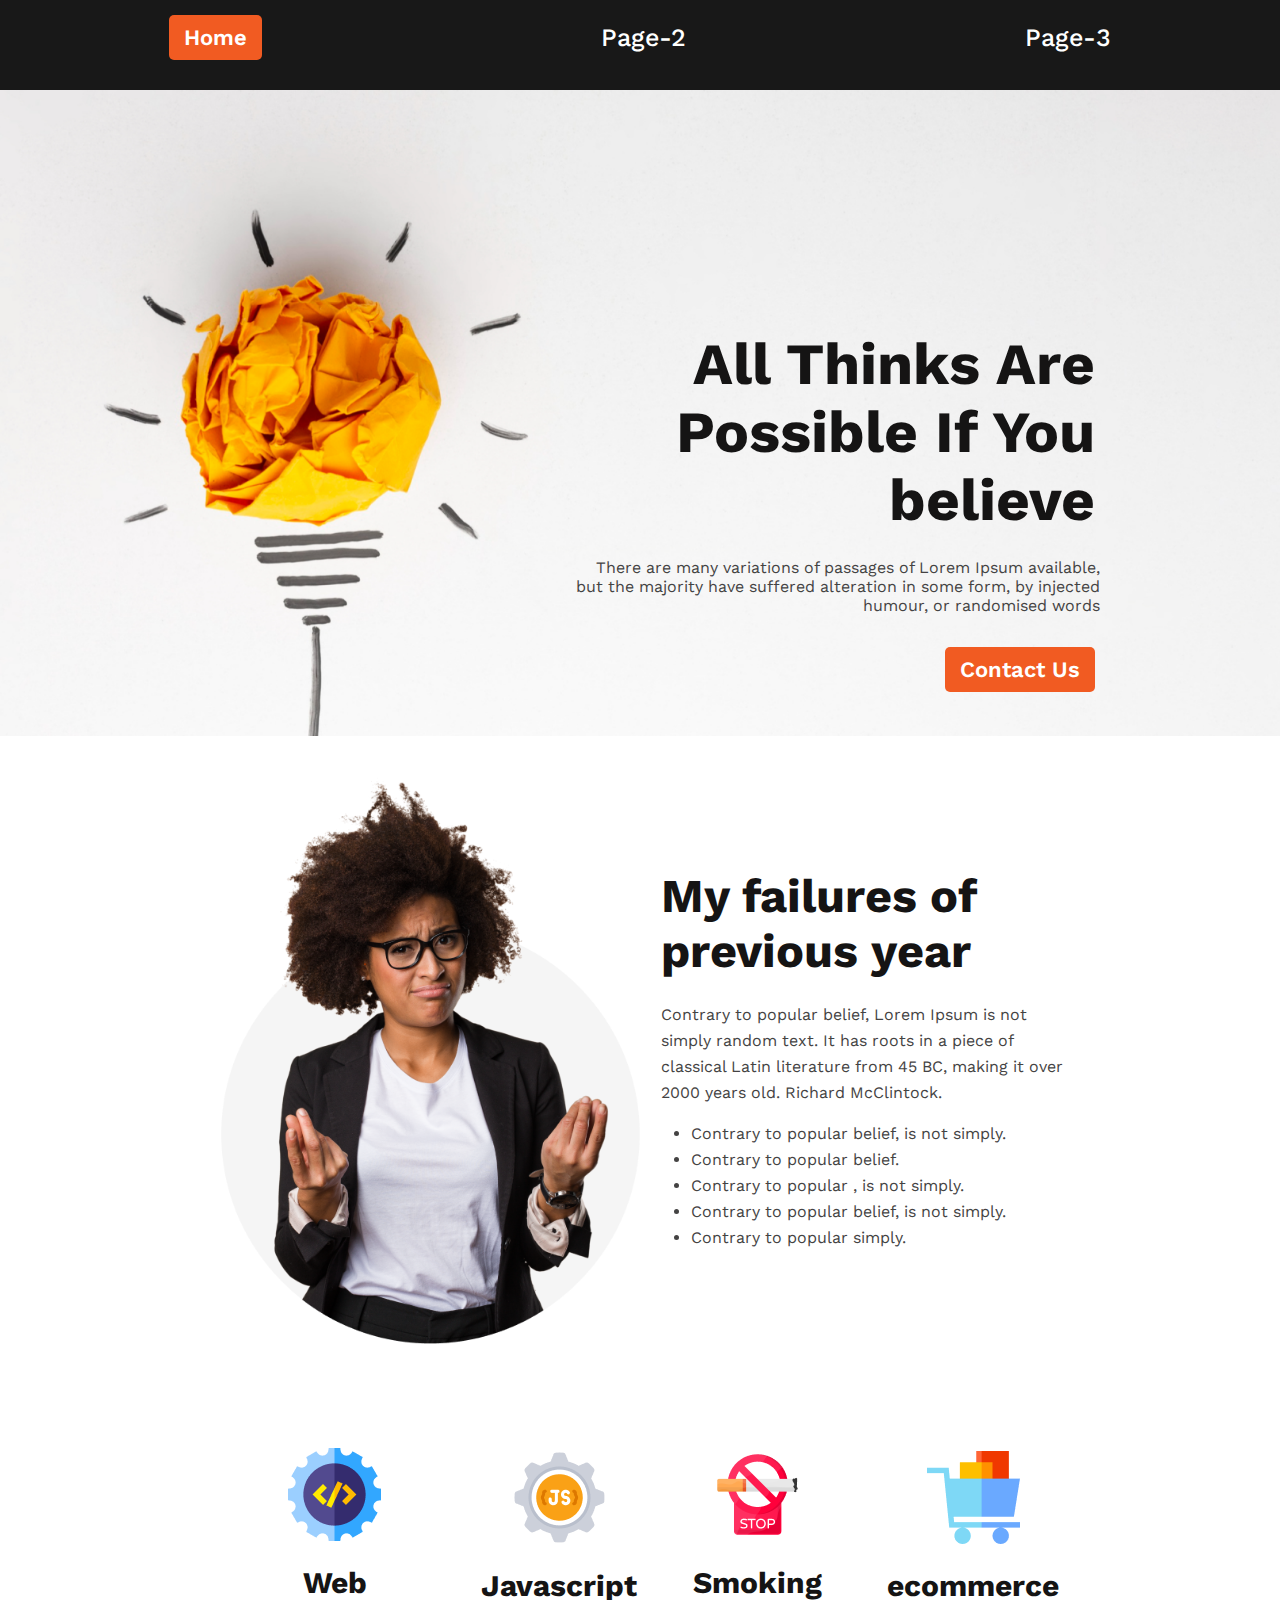
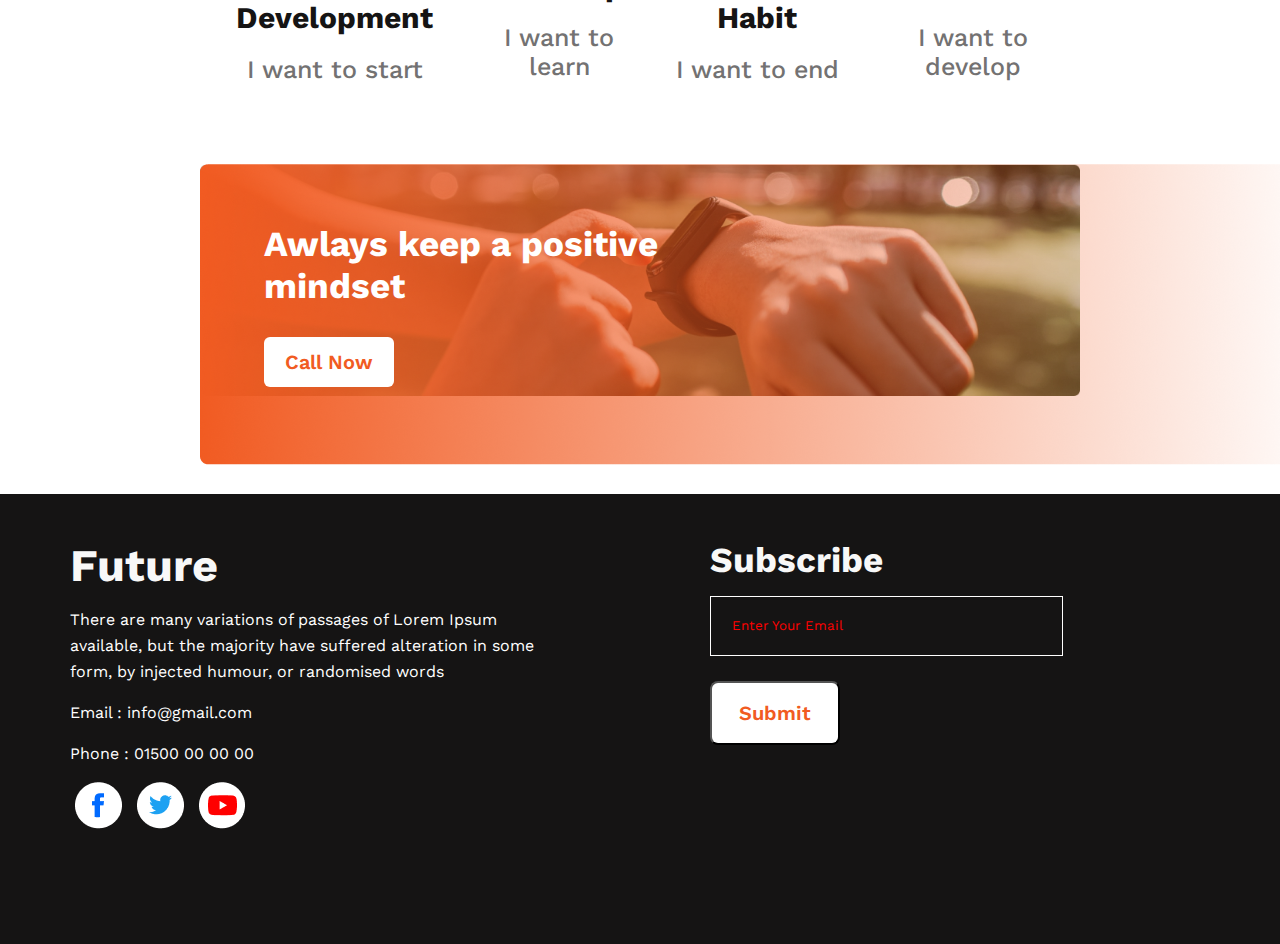
<file: index.html>
<!DOCTYPE html>
<html lang="en">

<head>
    <meta charset="UTF-8">
    <meta name="viewport" content="width=device-width, initial-scale=1.0">
    <title>Home Page</title>
    <link rel="preconnect" href="https://fonts.googleapis.com">
    <link rel="preconnect" href="https://fonts.gstatic.com" crossorigin>
    <link
        href="https://fonts.googleapis.com/css2?family=Open+Sans:ital,wght@0,300;0,400;0,500;0,600;0,700;0,800;1,300;1,400;1,500;1,600;1,700;1,800&family=Work+Sans:ital,wght@0,100;0,200;0,300;0,400;0,500;0,600;0,700;0,800;0,900;1,100;1,200;1,300;1,400;1,500;1,600;1,700;1,800;1,900&display=swap"
        rel="stylesheet">
    <link rel="stylesheet" href="styles/styles1.css">

</head>

<body oncontextmenu="return false">
    <header>
        <nav>
            <ul class="nav-ul">
                <li> <a href="index.html"><button class="home-btn">Home</button></a></li>
                <li><a href="page2.html">Page-2</a></li>
                <li><a href="page3.html">Page-3</a></li>
            </ul>
        </nav>

        <section class="header-container">
            <img class="ban-img" src="images/banner/banner1.png" alt="Banner image">
                    
            
            <div class="header-content">
                <div class="header-title"><h3>All Thinks Are Possible If You believe</h3></div>
                <div class="header-description"><p>There are many variations of passages of Lorem Ipsum available, but the majority have suffered alteration in some form, by injected humour, or randomised words</p></div>
                <div class="header-button">
                    <a href="">

                    <button class="ban-btn">Contact Us </button>

                    </a>
                </div>

            </div>
        </section>
    </header>
    <main>
        <section>
            <div class="about-frame-container">
                <div >
                    <img class="about-frame-image" src="images/person.png" alt="person">
                </div>
                <div class="about-frame-content">
                    <div class="frame-title"><h3>My failures of previous year</h3></div>
                    <div class="frame-description"><p>Contrary to popular belief, Lorem Ipsum is not simply random text. It has roots in a piece of classical Latin literature from 45 BC, making it over 2000 years old. Richard McClintock.</p></div>
                    <div class="frame-unorder-list">
                        <ul>
                            <li>Contrary to popular belief, is not simply.</li>
                            <li>Contrary to popular belief.</li>
                            <li>Contrary to popular , is not simply.</li>
                            <li>Contrary to popular belief, is not simply.</li>
                            <li>Contrary to popular simply.</li>
                        </ul>
                    </div>
                </div>
            </div>
        </section>

        <section class="my-plans">
            <div class="my-plan-box">
                <div class="my-plan-box-icon"><img src="images/icons/web.png" alt="web"></div>
                <div class="my-plans-title"><h4>Web Development</h4></div>
                <div class="my-plans-description"><p>I want to start</p></div>
            </div>
            <div class="my-plan-box">
                <div class="my-plan-box-icon"><img src="images/icons/js.png" alt="Javascript"></div>
                <div class="my-plans-title"><h4>Javascript</h4></div>
                <div class="my-plans-description"><p>I want to learn</p></div>
            </div>
            <div class="my-plan-box">
                <div class="my-plan-box-icon"><img src="images/icons/smoke.png" alt="Smoking Habit"></div>
                <div class="my-plans-title"><h4>Smoking Habit</h4></div>
                <div class="my-plans-description"><p>I want to end</p></div>
            </div>
            <div class="my-plan-box">
                <div class="my-plan-box-icon"><img src="images/icons/ecom.png" alt="ecommerce"></div>
                <div class="my-plans-title"><h4>ecommerce</h4></div>
                <div class="my-plans-description"><p>I want to develop</p></div>
            </div>
        </section>
        <section class="cover-container">
            
            <div >
                <img class="overlay" src="images/gradient2.png" alt="overlay">
                
            </div>
            
            <div class="cover-content">
                <div class="cover-title"><h3>Awlays keep a positive mindset</h3></div>
                <div ><a  href=""><button class="cover-btn">Call Now</button></a></div>
            </div>
        </section>
    </main>
    <footer>
            <section class="footer-container">

                <div class="footer-box">
                    <div class="footer-title"><h2>Future</h2></div>
                    <div class="footer-description"><p>There are many variations of passages of Lorem Ipsum available, but the majority have suffered alteration in some form, by injected humour, or randomised words</p></div>
                    <div class="footer-contact">
                        <p>Email : info@gmail.com</p>
                        <p>Phone : 01500 00 00 00</p>
                    </div>
                    <div class="footer-social-icon">
                        <a href=""><img src="images/icons/fb.png" alt="facebook"></a>
                        <a href=""><img src="images/icons/twitter.png" alt="twitter"></a>
                        <a href=""><img src="images/icons/youtube.png" alt="youtube"></a>
                    </div>
                </div>
                <div class="footer-box">
                    <div class="footer-title"><h3>Subscribe</h3></div>
                    <form action="" class="footer-form">
                        <input type="email" name="" id="" placeholder="Enter Your Email">
                    <a href=""><input type="submit" value="Submit"></a>
                    </form>
                </div>
            </section>
    </footer>
</body>

</html>
</file>
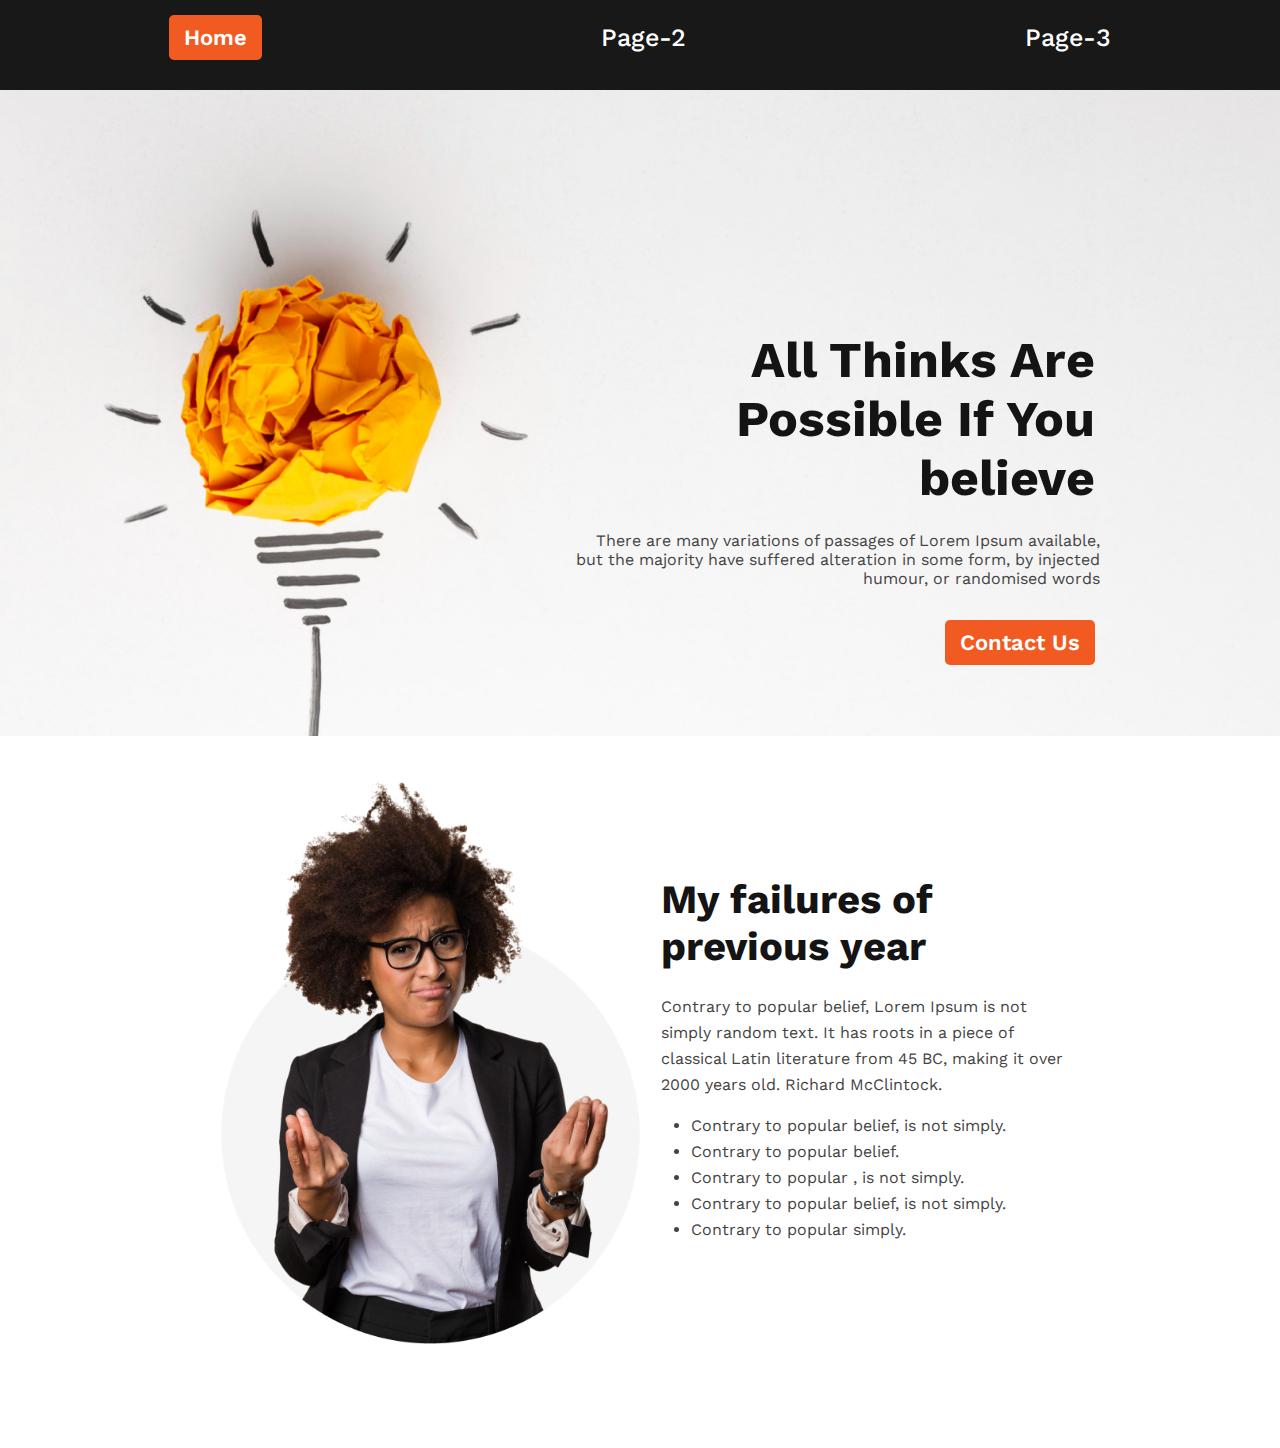
<file: home.html>
<!DOCTYPE html>
<html lang="en">

<head>
    <meta charset="UTF-8">
    <meta name="viewport" content="width=device-width, initial-scale=1.0">
    <title>Home Page</title>
    <link rel="preconnect" href="https://fonts.googleapis.com">
    <link rel="preconnect" href="https://fonts.gstatic.com" crossorigin>
    <link
        href="https://fonts.googleapis.com/css2?family=Open+Sans:ital,wght@0,300;0,400;0,500;0,600;0,700;0,800;1,300;1,400;1,500;1,600;1,700;1,800&family=Work+Sans:ital,wght@0,100;0,200;0,300;0,400;0,500;0,600;0,700;0,800;0,900;1,100;1,200;1,300;1,400;1,500;1,600;1,700;1,800;1,900&display=swap"
        rel="stylesheet">
    <link rel="stylesheet" href="styles/styles1.css">

</head>

<body>
    <header>
        <nav>
            <ul class="nav-ul">
                <li> <a href=""><button class="home-btn">Home</button></a></li>
                <li><a href="">Page-2</a></li>
                <li><a href="">Page-3</a></li>
            </ul>
        </nav>

        <section class="header-container">
            <img class="ban-img" src="images/banner/banner1.png" alt="Banner image">
                    
            
            <div class="header-content">
                <div class="header-title">All Thinks Are Possible If You believe</div>
                <div class="header-description">There are many variations of passages of Lorem Ipsum available, but the majority have suffered alteration in some form, by injected humour, or randomised words</div>
                <div class="header-button">
                    <a href="">

                    <button class="ban-btn">Contact Us </button>

                    </a>
                </div>

            </div>
        </section>
    </header>
    <main>
        <section>
            <div class="about-frame-container">
                <div >
                    <img class="about-frame-image" src="images/person.png" alt="person">
                </div>
                <div class="about-frame-content">
                    <div class="frame-title">My failures of previous year</div>
                    <div class="frame-description">Contrary to popular belief, Lorem Ipsum is not simply random text. It has roots in a piece of classical Latin literature from 45 BC, making it over 2000 years old. Richard McClintock.</div>
                    <div class="frame-unorder-list">
                        <ul>
                            <li>Contrary to popular belief, is not simply.</li>
                            <li>Contrary to popular belief.</li>
                            <li>Contrary to popular , is not simply.</li>
                            <li>Contrary to popular belief, is not simply.</li>
                            <li>Contrary to popular simply.</li>
                        </ul>
                    </div>
                </div>
            </div>
        </section>
    </main>
    <footer>

    </footer>
</body>

</html>
</file>
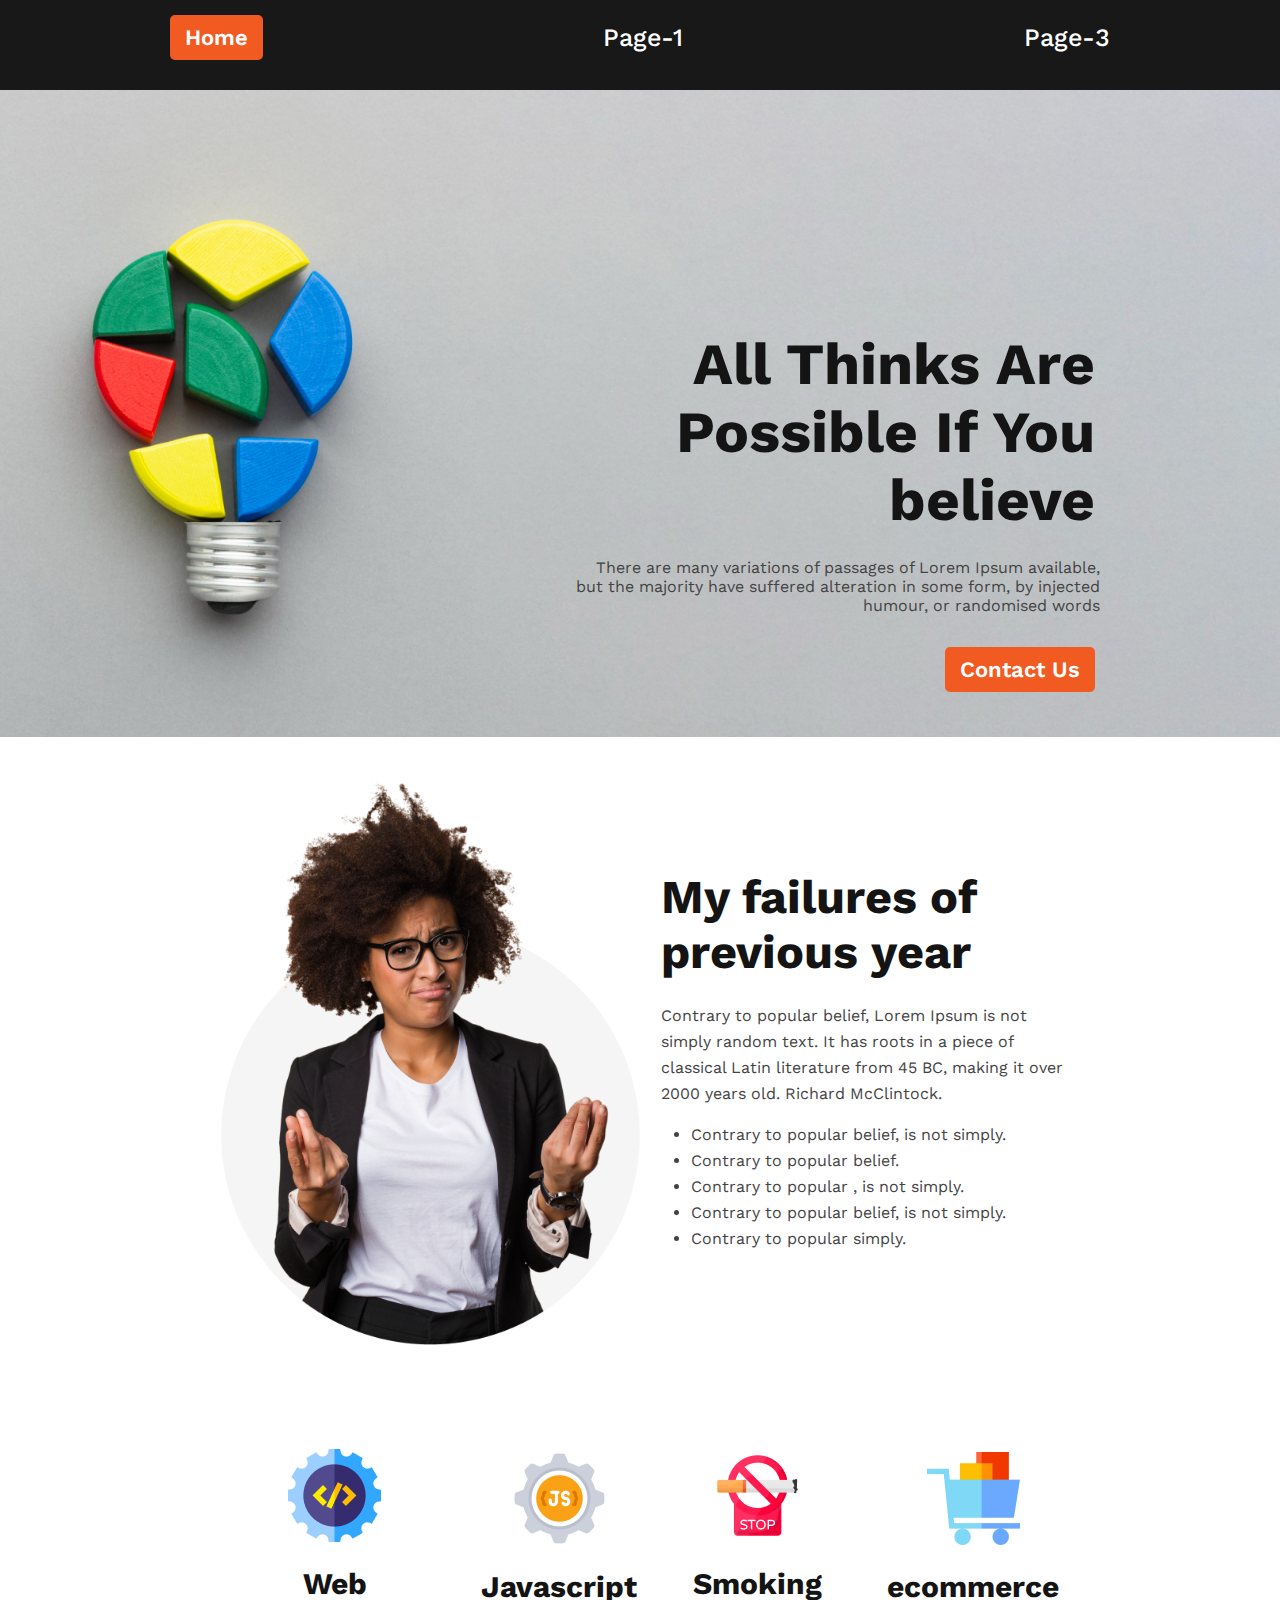
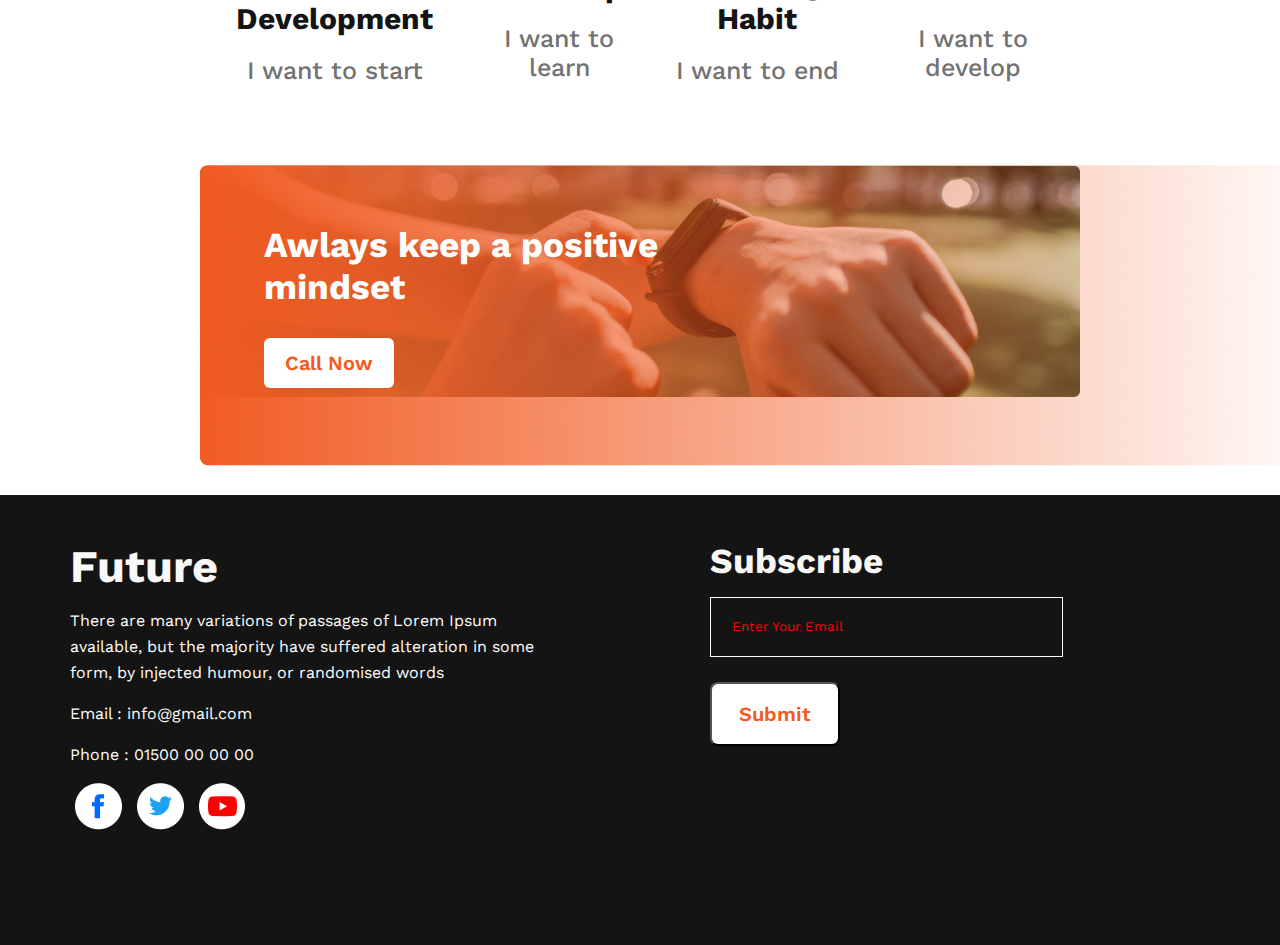
<file: page2.html>
<!DOCTYPE html>
<html lang="en">

<head>
    <meta charset="UTF-8">
    <meta name="viewport" content="width=device-width, initial-scale=1.0">
    <title>Home Page</title>
    <link rel="preconnect" href="https://fonts.googleapis.com">
    <link rel="preconnect" href="https://fonts.gstatic.com" crossorigin>
    <link
        href="https://fonts.googleapis.com/css2?family=Open+Sans:ital,wght@0,300;0,400;0,500;0,600;0,700;0,800;1,300;1,400;1,500;1,600;1,700;1,800&family=Work+Sans:ital,wght@0,100;0,200;0,300;0,400;0,500;0,600;0,700;0,800;0,900;1,100;1,200;1,300;1,400;1,500;1,600;1,700;1,800;1,900&display=swap"
        rel="stylesheet">
    <link rel="stylesheet" href="styles/styles1.css">

</head>

<body oncontextmenu="return false">
    <header>
        <nav>
            <ul class="nav-ul">
                <li> <a href="page2.html"><button class="home-btn">Home</button></a></li>
                <li><a href="index.html">Page-1</a></li>
                <li><a href="page3.html">Page-3</a></li>
            </ul>
        </nav>

        <section class="header-container">
            <img class="ban-img" src="images/banner/banner2.png" alt="Banner image">
                    
            
            <div class="header-content">
                <div class="header-title"><h3>All Thinks Are Possible If You believe</h3></div>
                <div class="header-description"><p>There are many variations of passages of Lorem Ipsum available, but the majority have suffered alteration in some form, by injected humour, or randomised words</p></div>
                <div class="header-button">
                    <a href="">

                    <button class="ban-btn">Contact Us </button>

                    </a>
                </div>

            </div>
        </section>
    </header>
    <main>
        <section>
            <div class="about-frame-container">
                <div >
                    <img class="about-frame-image" src="images/person.png" alt="person">
                </div>
                <div class="about-frame-content">
                    <div class="frame-title"><h3>My failures of previous year</h3></div>
                    <div class="frame-description"><p>Contrary to popular belief, Lorem Ipsum is not simply random text. It has roots in a piece of classical Latin literature from 45 BC, making it over 2000 years old. Richard McClintock.</p></div>
                    <div class="frame-unorder-list">
                        <ul>
                            <li>Contrary to popular belief, is not simply.</li>
                            <li>Contrary to popular belief.</li>
                            <li>Contrary to popular , is not simply.</li>
                            <li>Contrary to popular belief, is not simply.</li>
                            <li>Contrary to popular simply.</li>
                        </ul>
                    </div>
                </div>
            </div>
        </section>

        <section class="my-plans">
            <div class="my-plan-box">
                <div class="my-plan-box-icon"><img src="images/icons/web.png" alt="web"></div>
                <div class="my-plans-title"><h4>Web Development</h4></div>
                <div class="my-plans-description"><p>I want to start</p></div>
            </div>
            <div class="my-plan-box">
                <div class="my-plan-box-icon"><img src="images/icons/js.png" alt="Javascript"></div>
                <div class="my-plans-title"><h4>Javascript</h4></div>
                <div class="my-plans-description"><p>I want to learn</p></div>
            </div>
            <div class="my-plan-box">
                <div class="my-plan-box-icon"><img src="images/icons/smoke.png" alt="Smoking Habit"></div>
                <div class="my-plans-title"><h4>Smoking Habit</h4></div>
                <div class="my-plans-description"><p>I want to end</p></div>
            </div>
            <div class="my-plan-box">
                <div class="my-plan-box-icon"><img src="images/icons/ecom.png" alt="ecommerce"></div>
                <div class="my-plans-title"><h4>ecommerce</h4></div>
                <div class="my-plans-description"><p>I want to develop</p></div>
            </div>
        </section>
        <section class="cover-container">
            <div class="overlay">
                <img src="images/gradient2.png" alt="overlay">
            </div>
            
            <div class="cover-content">
                <div class="cover-title"><h3>Awlays keep a positive mindset</h3></div>
                <div ><a  href=""><button class="cover-btn">Call Now</button></a></div>
            </div>
        </section>
    </main>
    <footer>
            <section class="footer-container">

                <div class="footer-box">
                    <div class="footer-title"><h2>Future</h2></div>
                    <div class="footer-description"><p>There are many variations of passages of Lorem Ipsum available, but the majority have suffered alteration in some form, by injected humour, or randomised words</p></div>
                    <div class="footer-contact">
                        <p>Email : info@gmail.com</p>
                        <p>Phone : 01500 00 00 00</p>
                    </div>
                    <div class="footer-social-icon">
                        <a href=""><img src="images/icons/fb.png" alt="facebook"></a>
                        <a href=""><img src="images/icons/twitter.png" alt="twitter"></a>
                        <a href=""><img src="images/icons/youtube.png" alt="youtube"></a>
                    </div>
                </div>
                <div class="footer-box">
                    <div class="footer-title"><h3>Subscribe</h3></div>
                    <form action="" class="footer-form">
                        <input type="email" name="" id="" placeholder="Enter Your Email">
                    <a href=""><input type="submit" value="Submit"></a>
                    </form>
                </div>
            </section>
    </footer>
</body>

</html>
</file>
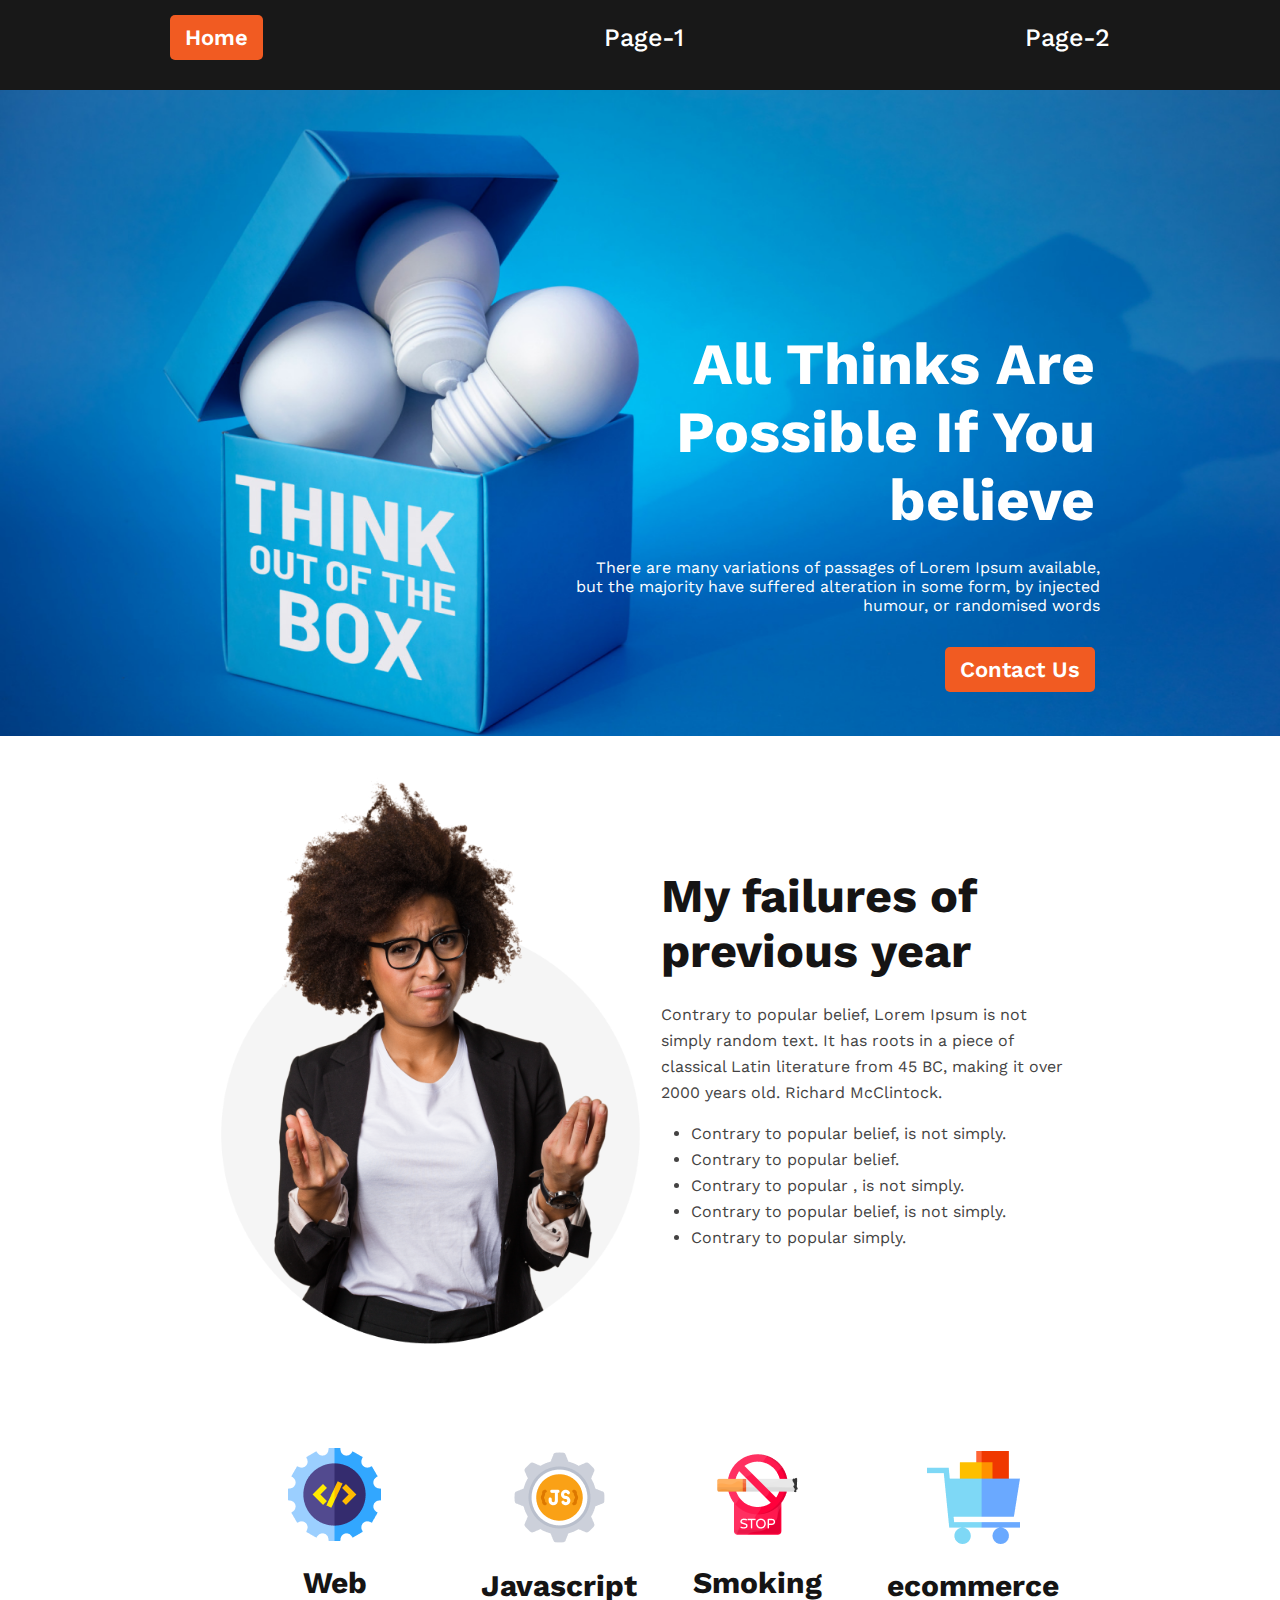
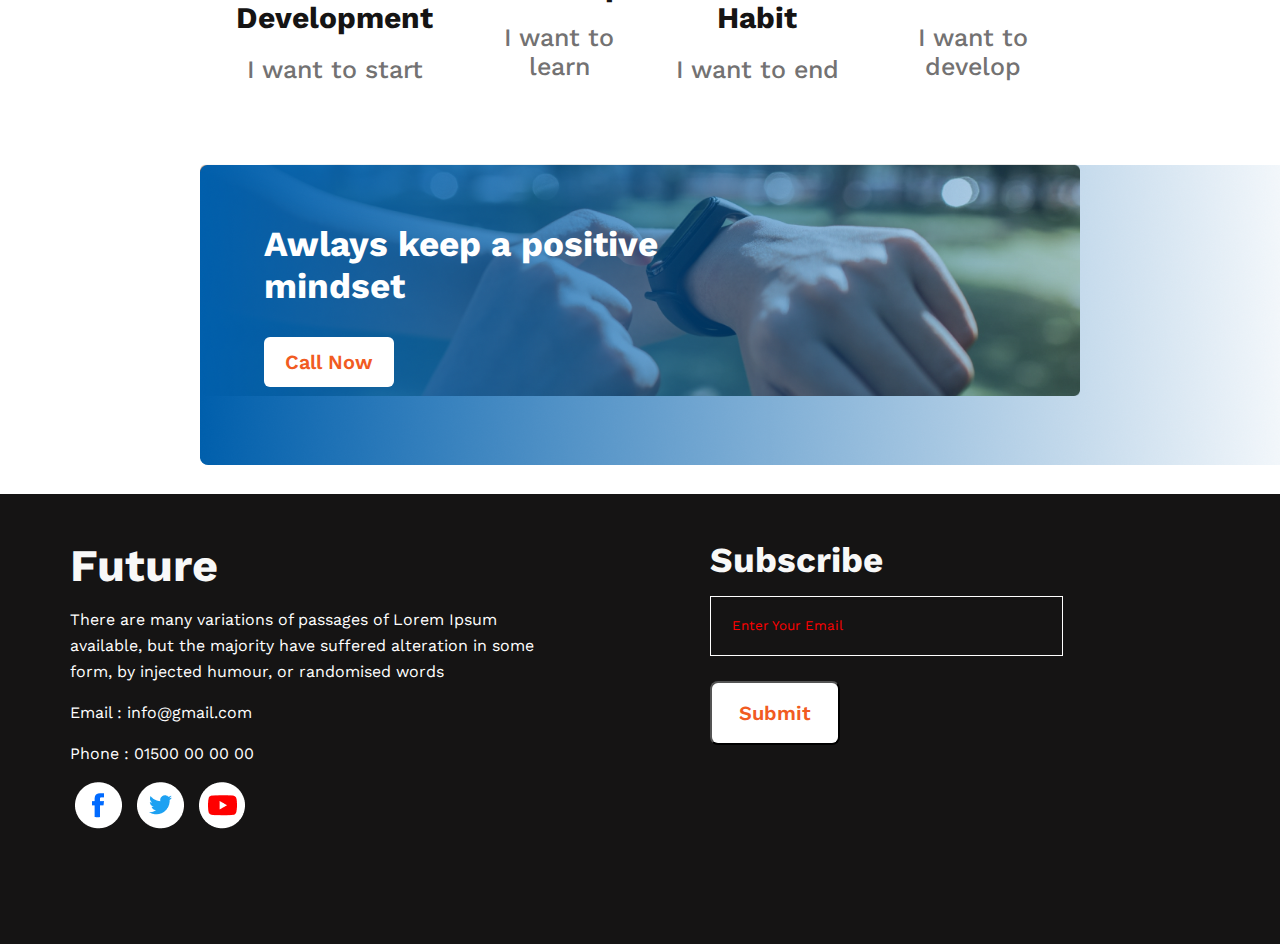
<file: page3.html>
<!DOCTYPE html>
<html lang="en">

<head>
    <meta charset="UTF-8">
    <meta name="viewport" content="width=device-width, initial-scale=1.0">
    <title>Home Page</title>
    <link rel="preconnect" href="https://fonts.googleapis.com">
    <link rel="preconnect" href="https://fonts.gstatic.com" crossorigin>
    <link
        href="https://fonts.googleapis.com/css2?family=Open+Sans:ital,wght@0,300;0,400;0,500;0,600;0,700;0,800;1,300;1,400;1,500;1,600;1,700;1,800&family=Work+Sans:ital,wght@0,100;0,200;0,300;0,400;0,500;0,600;0,700;0,800;0,900;1,100;1,200;1,300;1,400;1,500;1,600;1,700;1,800;1,900&display=swap"
        rel="stylesheet">
    <link rel="stylesheet" href="styles/styles3.css">

</head>

<body oncontextmenu="return false">
    <header>
        <nav>
            <ul class="nav-ul">
                <li> <a href="page3.html"><button class="home-btn">Home</button></a></li>
                <li><a href="index.html">Page-1</a></li>
                <li><a href="page2.html">Page-2</a></li>
            </ul>
        </nav>

        <section class="header-container">
            <img class="ban-img" src="images/banner/banner3.png" alt="Banner image">
                    
            
            <div class="header-content">
                <div class="header-title"><h3>All Thinks Are Possible If You believe</h3></div>
                <div class="header-description"><p>There are many variations of passages of Lorem Ipsum available, but the majority have suffered alteration in some form, by injected humour, or randomised words</p></div>
                <div class="header-button">
                    <a href="">

                    <button class="ban-btn">Contact Us </button>

                    </a>
                </div>

            </div>
        </section>
    </header>
    <main>
        <section>
            <div class="about-frame-container">
                <div >
                    <img class="about-frame-image" src="images/person.png" alt="person">
                </div>
                <div class="about-frame-content">
                    <div class="frame-title"><h3>My failures of previous year</h3></div>
                    <div class="frame-description"><p>Contrary to popular belief, Lorem Ipsum is not simply random text. It has roots in a piece of classical Latin literature from 45 BC, making it over 2000 years old. Richard McClintock.</p></div>
                    <div class="frame-unorder-list">
                        <ul>
                            <li>Contrary to popular belief, is not simply.</li>
                            <li>Contrary to popular belief.</li>
                            <li>Contrary to popular , is not simply.</li>
                            <li>Contrary to popular belief, is not simply.</li>
                            <li>Contrary to popular simply.</li>
                        </ul>
                    </div>
                </div>
            </div>
        </section>

        <section class="my-plans">
            <div class="my-plan-box">
                <div class="my-plan-box-icon"><img src="images/icons/web.png" alt="web"></div>
                <div class="my-plans-title"><h4>Web Development</h4></div>
                <div class="my-plans-description"><p>I want to start</p></div>
            </div>
            <div class="my-plan-box">
                <div class="my-plan-box-icon"><img src="images/icons/js.png" alt="Javascript"></div>
                <div class="my-plans-title"><h4>Javascript</h4></div>
                <div class="my-plans-description"><p>I want to learn</p></div>
            </div>
            <div class="my-plan-box">
                <div class="my-plan-box-icon"><img src="images/icons/smoke.png" alt="Smoking Habit"></div>
                <div class="my-plans-title"><h4>Smoking Habit</h4></div>
                <div class="my-plans-description"><p>I want to end</p></div>
            </div>
            <div class="my-plan-box">
                <div class="my-plan-box-icon"><img src="images/icons/ecom.png" alt="ecommerce"></div>
                <div class="my-plans-title"><h4>ecommerce</h4></div>
                <div class="my-plans-description"><p>I want to develop</p></div>
            </div>
        </section>
        <section class="cover-container">
            <div class="overlay">
                <img src="images/gradient1.png" alt="overlay">
            </div>
            
            <div class="cover-content">
                <div class="cover-title"><h3>Awlays keep a positive mindset</h3></div>
                <div ><a  href=""><button class="cover-btn">Call Now</button></a></div>
            </div>
        </section>
    </main>
    <footer>
            <section class="footer-container">

                <div class="footer-box">
                    <div class="footer-title"><h2>Future</h2></div>
                    <div class="footer-description"><p>There are many variations of passages of Lorem Ipsum available, but the majority have suffered alteration in some form, by injected humour, or randomised words</p></div>
                    <div class="footer-contact">
                        <p>Email : info@gmail.com</p>
                        <p>Phone : 01500 00 00 00</p>
                    </div>
                    <div class="footer-social-icon">
                        <a href=""><img src="images/icons/fb.png" alt="facebook"></a>
                        <a href=""><img src="images/icons/twitter.png" alt="twitter"></a>
                        <a href=""><img src="images/icons/youtube.png" alt="youtube"></a>
                    </div>
                </div>
                <div class="footer-box">
                    <div class="footer-title"><h3>Subscribe</h3></div>
                    <form action="" class="footer-form">
                        <input type="email" name="" id="" placeholder="Enter Your Email">
                    <a href=""><input type="submit" value="Submit"></a>
                    </form>
                </div>
            </section>
    </footer>
</body>

</html>
</file>
<file: styles/styles1.css>
/* Common Styles */

* {
    margin: 0px;
    padding: 0px;
    font-family: 'Open Sans', sans-serif;
    font-family: 'Work Sans', sans-serif;
}

nav {
    background-color: #181818;
    height: 10vh;
    



}

.nav-ul {
    list-style: none;
    display: flex;
    align-items: center;
    justify-content: space-around;
    

}

.nav-ul li {
    margin-top: 15px;
}

nav li>a {
    color: white;
    text-decoration: none;
    font-size: 25px;
    font-weight: 500;

}

nav li>a:hover {
    color: #F15B22;
}

.home-btn {
    background-color: #F15B22;
    color: white;
    border: none;
    border-radius: 5px;
    padding: 10px 15px 10px 15px;
    font-size: 22px;
    font-weight: 600;
}

.header-content {

    position: absolute;
    top: 240px;
    right: 10px;
    width: 700px;

}

.header-container {
    max-width: 1600px;
    text-align: center;
    margin: 0 auto;
    background-size: contain;
    position: relative;

}

.header-title {
    width: 525px;
    color: #151414;
    text-align: right;
    font-size: 50px;
    font-weight: 700;
    padding-bottom: 24px;

}

.ban-img {
    width: 100%;
}

.header-description {
    font-weight: 400;
    font-size: 16px;
    color: #444343;
    width: 530px;
    text-align: right;
    margin-bottom: 32px;
}

.ban-btn {
    background-color: #F15B22;
    color: white;
    border: none;
    border-radius: 5px;
    padding: 10px 15px 10px 15px;
    font-size: 22px;
    font-weight: 600;
    margin-left: 200px;
}

main {
    max-width: 1140px;
    margin: 30px 200px;
}

.about-frame-container {
    display: flex;
    justify-content: space-around;
    align-items: center;
    margin-bottom: 100px;
}

.about-frame-image {
    width: 451px;

}

.frame-title {
    color: #151414;
    font-size: 40px;
    font-weight: 700;
    line-height: normal;
    width: 400px;
    margin-bottom: 24px;
}

.frame-description {
    color: #444343;
    width: 416px;
    font-size: 16px;
    font-weight: 400;
    line-height: 26px;
    margin-bottom: 15px;
}

.frame-unorder-list {
    color: #444343;
    font-size: 16px;
    font-weight: 400;
    line-height: 26px;
    padding-left: 30px;
}

.my-plans {
    display: flex;
    align-items: center;
    justify-content: space-around;
}

.my-plans-title {
    color: #151414;
    text-align: center;
    font-size: 30px;
    font-weight: 700;
    margin-bottom: 20px;
}


.my-plans-description {
    color: #737272;
    text-align: center;
    font-size: 25px;
    font-weight: 500;
    margin-bottom: 80px;
}

.my-plan-box-icon {
    text-align: center;
    margin-bottom: 20px;
}

.cover-container {
    background-image: url('../images/watch.png');
    background-size: 100%;
    height: 300px;
    background-repeat: no-repeat;

}

.overlay {
    position:absolute;
    /* background-repeat: no-repeat; */
    /* max-width: 74%; */
    /* background-size: contain; */
    
    
   
  
}

.cover-content {
    position: relative;
    top: 59px;
    left: 64px;

}

.cover-title {
    color: #FFF;
    width: 500px;
    font-size: 30px;
    font-style: normal;
    font-weight: 700;
    line-height: normal;
    margin-bottom: 30px;
}

.cover-btn {
    width: 130px;
    height: 50px;
    border-radius: 6px;
    background: #FFF;
    color: #F15B22;
    text-align: center;
    border: none;
    font-size: 20px;
    font-weight: 600;
}

.footer-container {
    height: 50vh;
    color: white;
    background-color: #151414;
    display: flex;
    align-items: center;
    justify-content: space-around;
}

.footer-box {
    width: 500px;
    height: 40vh;
}

.footer-title {
    color: #F8F8F8;
    font-size: 30px;
    font-weight: 700;
    margin-bottom: 15px;
}

.footer-description {
    color: #FFF;
    width: 485px font-size: 16px;
    font-style: normal;
    font-weight: 400;
    line-height: 26px;
    margin-bottom: 15px;
}

.footer-contact {
    color: #FFF;
    font-size: 16px;
    font-style: normal;
    font-weight: 400;
    line-height: 26px;

}

.footer-contact p {
    margin-bottom: 15px;
}

.footer-social-icon {
    width: 185px;
    height: 46px;
    margin-bottom: 10px;


}

.footer-social-icon a {
    padding: 0px 5px;

}

.footer-form input[type="email"] {
    display: block;
    margin-bottom: 25px;
    background-color: transparent;
    color: white;
    border: 1px solid white;
    padding: 21px 158px 22px 21px;

}

::placeholder {
    /* Chrome, Firefox, Opera, Safari 10.1+ */
    color: red;
    opacity: 1;
}

.footer-form input[type=submit] {
    width: 130px;
    height: 64px;
    flex-shrink: 0;
    border-radius: 8px;
    background: #FFF;
    color: #F15B22;
    font-size: 20px;
    font-weight: 600;
    padding: 15px 20px;
}
</file>
<file: styles/styles3.css>
/* Common Styles */

* {
    margin: 0px;
    padding: 0px;
    font-family: 'Open Sans', sans-serif;
    font-family: 'Work Sans', sans-serif;
}

nav {
    background-color: #181818;
    height: 10vh;



}

.nav-ul {
    list-style: none;
    display: flex;
    align-items: center;
    justify-content: space-around;

}

.nav-ul li {
    margin-top: 15px;
}

nav li>a {
    color: white;
    text-decoration: none;
    font-size: 25px;
    font-weight: 500;

}

nav li>a:hover {
    color: #F15B22;
}

.home-btn {
    background-color: #F15B22;
    color: white;
    border: none;
    border-radius: 5px;
    padding: 10px 15px 10px 15px;
    font-size: 22px;
    font-weight: 600;
}

.header-content {

    position: absolute;
    top: 240px;
    right: 10px;
    width: 700px;

}

.header-container {
    max-width: 1600px;
    text-align: center;
    margin: 0 auto;
    background-size: contain;
    position: relative;

}

.header-title {
    width: 525px;
    color: white;
    text-align: right;
    font-size: 50px;
    font-weight: 700;
    padding-bottom: 24px;

}

.ban-img {
    width: 100%;
}

.header-description {
    font-weight: 400;
    font-size: 16px;
    color:white;
    width: 530px;
    text-align: right;
    margin-bottom: 32px;
}

.ban-btn {
    background-color: #F15B22;
    color: white;
    border: none;
    border-radius: 5px;
    padding: 10px 15px 10px 15px;
    font-size: 22px;
    font-weight: 600;
    margin-left: 200px;
}

main {
    max-width: 1140px;
    margin: 30px 200px;
}

.about-frame-container {
    display: flex;
    justify-content: space-around;
    align-items: center;
    margin-bottom: 100px;
}

.about-frame-image {
    width: 451px;

}

.frame-title {
    color: #151414;
    font-size: 40px;
    font-weight: 700;
    line-height: normal;
    width: 400px;
    margin-bottom: 24px;
}

.frame-description {
    color: #444343;
    width: 416px;
    font-size: 16px;
    font-weight: 400;
    line-height: 26px;
    margin-bottom: 15px;
}

.frame-unorder-list {
    color: #444343;
    font-size: 16px;
    font-weight: 400;
    line-height: 26px;
    padding-left: 30px;
}

.my-plans {
    display: flex;
    align-items: center;
    justify-content: space-around;
}

.my-plans-title {
    color: #151414;
    text-align: center;
    font-size: 30px;
    font-weight: 700;
    margin-bottom: 20px;
}


.my-plans-description {
    color: #737272;
    text-align: center;
    font-size: 25px;
    font-weight: 500;
    margin-bottom: 80px;
}

.my-plan-box-icon {
    text-align: center;
    margin-bottom: 20px;
}

.cover-container {
    background-image: url('../images/watch.png');
    background-size: 100%;
    height: 300px;
    background-repeat: no-repeat;

}

.overlay {
    position: absolute;
}

.cover-content {
    position: relative;
    top: 59px;
    left: 64px;

}

.cover-title {
    color: #FFF;
    width: 500px;
    font-size: 30px;
    font-style: normal;
    font-weight: 700;
    line-height: normal;
    margin-bottom: 30px;
}

.cover-btn {
    width: 130px;
    height: 50px;
    border-radius: 6px;
    background: #FFF;
    color: #F15B22;
    text-align: center;
    border: none;
    font-size: 20px;
    font-weight: 600;
}

.footer-container {
    height: 50vh;
    color: white;
    background-color: #151414;
    display: flex;
    align-items: center;
    justify-content: space-around;
}

.footer-box {
    width: 500px;
    height: 40vh;
}

.footer-title {
    color: #F8F8F8;
    font-size: 30px;
    font-weight: 700;
    margin-bottom: 15px;
}

.footer-description {
    color: #FFF;
    width: 485px font-size: 16px;
    font-style: normal;
    font-weight: 400;
    line-height: 26px;
    margin-bottom: 15px;
}

.footer-contact {
    color: #FFF;
    font-size: 16px;
    font-style: normal;
    font-weight: 400;
    line-height: 26px;

}

.footer-contact p {
    margin-bottom: 15px;
}

.footer-social-icon {
    width: 185px;
    height: 46px;
    margin-bottom: 10px;


}

.footer-social-icon a {
    padding: 0px 5px;

}

.footer-form input[type="email"] {
    display: block;
    margin-bottom: 25px;
    background-color: transparent;
    color: white;
    border: 1px solid white;
    padding: 21px 158px 22px 21px;

}

::placeholder {
    /* Chrome, Firefox, Opera, Safari 10.1+ */
    color: red;
    opacity: 1;
}

.footer-form input[type=submit] {
    width: 130px;
    height: 64px;
    flex-shrink: 0;
    border-radius: 8px;
    background: #FFF;
    color: #F15B22;
    font-size: 20px;
    font-weight: 600;
    padding: 15px 20px;
    
}
</file>
